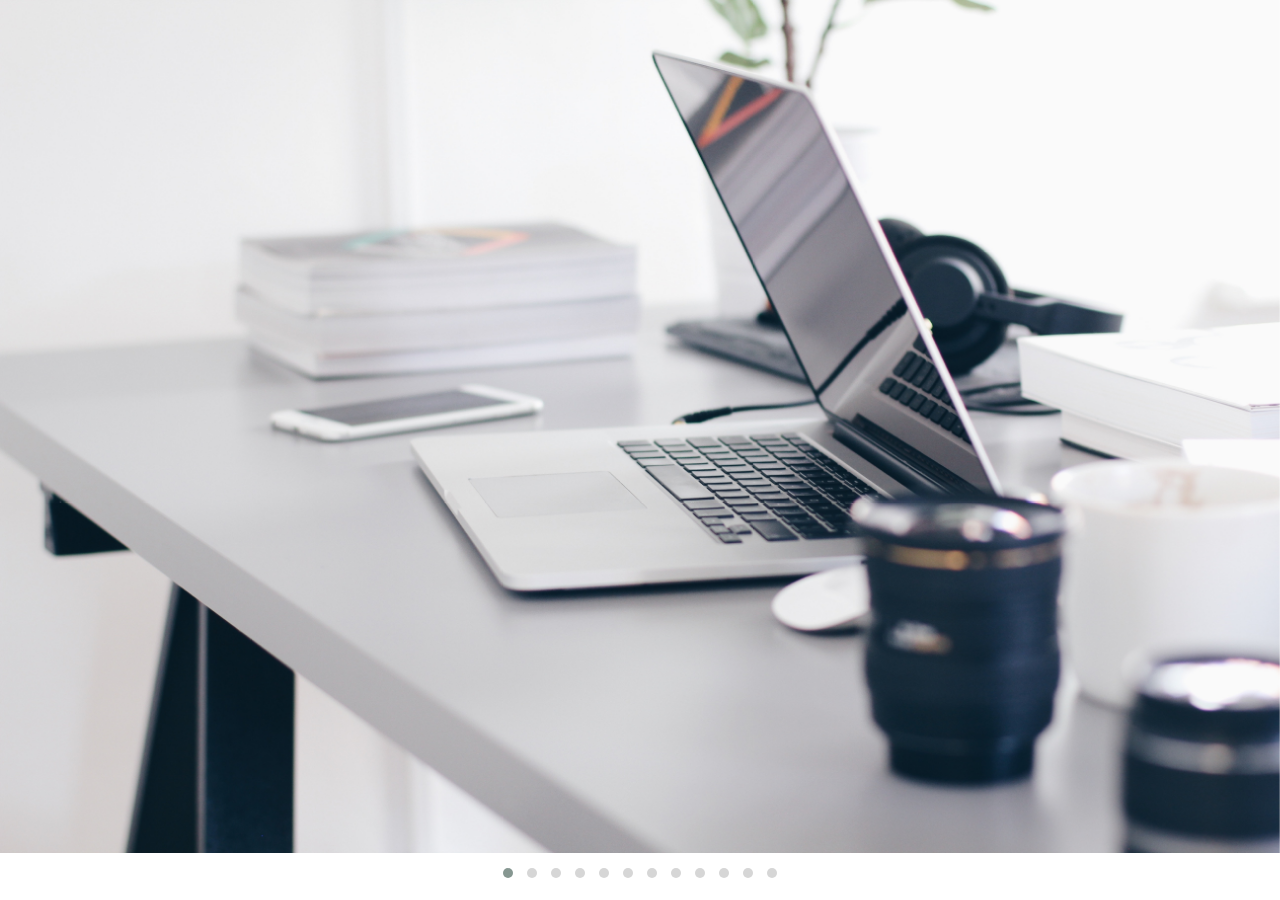
<file: index.html>
<!doctype html>
<html lang="en">
  <head>
    <!-- Required meta tags -->
    <meta charset="utf-8">
    <meta name="viewport" content="width=device-width, initial-scale=1, shrink-to-fit=no">

    <!-- Bootstrap CSS -->
    <link rel="stylesheet" href="https://maxcdn.bootstrapcdn.com/bootstrap/4.0.0/css/bootstrap.min.css" integrity="sha384-Gn5384xqQ1aoWXA+058RXPxPg6fy4IWvTNh0E263XmFcJlSAwiGgFAW/dAiS6JXm" crossorigin="anonymous">


    <!-- owl carousel style  -->
    <link rel="stylesheet" href="https://cdnjs.cloudflare.com/ajax/libs/OwlCarousel2/2.3.4/assets/owl.carousel.min.css" integrity="sha512-tS3S5qG0BlhnQROyJXvNjeEM4UpMXHrQfTGmbQ1gKmelCxlSEBUaxhRBj/EFTzpbP4RVSrpEikbmdJobCvhE3g==" crossorigin="anonymous" />

    <link rel="stylesheet" href="https://cdnjs.cloudflare.com/ajax/libs/OwlCarousel2/2.3.4/assets/owl.theme.default.min.css" integrity="sha512-sMXtMNL1zRzolHYKEujM2AqCLUR9F2C4/05cdbxjjLSRvMQIciEPCQZo++nk7go3BtSuK9kfa/s+a4f4i5pLkw==" crossorigin="anonymous" />


    <!-- custom css  -->
    <link rel="stylesheet" href="./css/style.css">


    <title>IT Bangla Limited</title>
  </head>
  <body>

    <!-- header and navbar starts  -->
    <header class="head_section">
        <div class="owl-carousel owl-theme">
            <div class="item">
                <img src="./image/intro_1.jpg" alt="ITBL_1" srcset="" width="100vw" height="90%">
            </div>
            <div class="item"><h4>2</h4></div>
            <div class="item"><h4>3</h4></div>
            <div class="item"><h4>4</h4></div>
            <div class="item"><h4>5</h4></div>
            <div class="item"><h4>6</h4></div>
            <div class="item"><h4>7</h4></div>
            <div class="item"><h4>8</h4></div>
            <div class="item"><h4>9</h4></div>
            <div class="item"><h4>10</h4></div>
            <div class="item"><h4>11</h4></div>
            <div class="item"><h4>12</h4></div>
        </div>
    </header>
    <!-- header and navbar starts  -->










    

    <!-- Optional JavaScript -->

   


    <!-- jQuery first, then Popper.js, then Bootstrap JS -->
    <script src="https://code.jquery.com/jquery-3.2.1.slim.min.js" integrity="sha384-KJ3o2DKtIkvYIK3UENzmM7KCkRr/rE9/Qpg6aAZGJwFDMVNA/GpGFF93hXpG5KkN" crossorigin="anonymous"></script>
    <script src="https://cdnjs.cloudflare.com/ajax/libs/popper.js/1.12.9/umd/popper.min.js" integrity="sha384-ApNbgh9B+Y1QKtv3Rn7W3mgPxhU9K/ScQsAP7hUibX39j7fakFPskvXusvfa0b4Q" crossorigin="anonymous"></script>
    <script src="https://maxcdn.bootstrapcdn.com/bootstrap/4.0.0/js/bootstrap.min.js" integrity="sha384-JZR6Spejh4U02d8jOt6vLEHfe/JQGiRRSQQxSfFWpi1MquVdAyjUar5+76PVCmYl" crossorigin="anonymous"></script>


     <!-- jquery -->
     <script src="https://cdnjs.cloudflare.com/ajax/libs/jquery/3.5.1/jquery.min.js" integrity="sha512-bLT0Qm9VnAYZDflyKcBaQ2gg0hSYNQrJ8RilYldYQ1FxQYoCLtUjuuRuZo+fjqhx/qtq/1itJ0C2ejDxltZVFg==" crossorigin="anonymous"></script>

     <!-- owl carousel script -->
     <script src="https://cdnjs.cloudflare.com/ajax/libs/OwlCarousel2/2.3.4/owl.carousel.min.js" integrity="sha512-bPs7Ae6pVvhOSiIcyUClR7/q2OAsRiovw4vAkX+zJbw3ShAeeqezq50RIIcIURq7Oa20rW2n2q+fyXBNcU9lrw==" crossorigin="anonymous"></script>

    <script>
            $('.owl-carousel').owlCarousel({
        loop:true,
        margin:10,
        nav:false,
        dots:true,
        responsive:{
            0:{
                items:1
            },
            600:{
                items:1
            },
            1000:{
                items:1
            }
        }
    })
    </script>
  </body>
</html>
</file>
<file: css/style.css>
/* reset starts  */
*{
    margin: 0;
    padding: 0;
    box-sizing: border-box;
}

html{
    font-size: 62.5%;
}

body{
    font-size: 1.6rem;
    overflow-x: hidden;
}


/* reset ends  */


/* actual css starts  */
.head_section{
    height: 90vh;
    width: 100vw;
    /* background-image: linear-gradient(rgba(0,0,0,.3), rgba(0,0,0,.3)), url("../image/intro_3.jpg"); */
    /* background-position: center; */
    /* background-repeat: no-repeat; */
    /* background-size: cover; */
}
</file>
